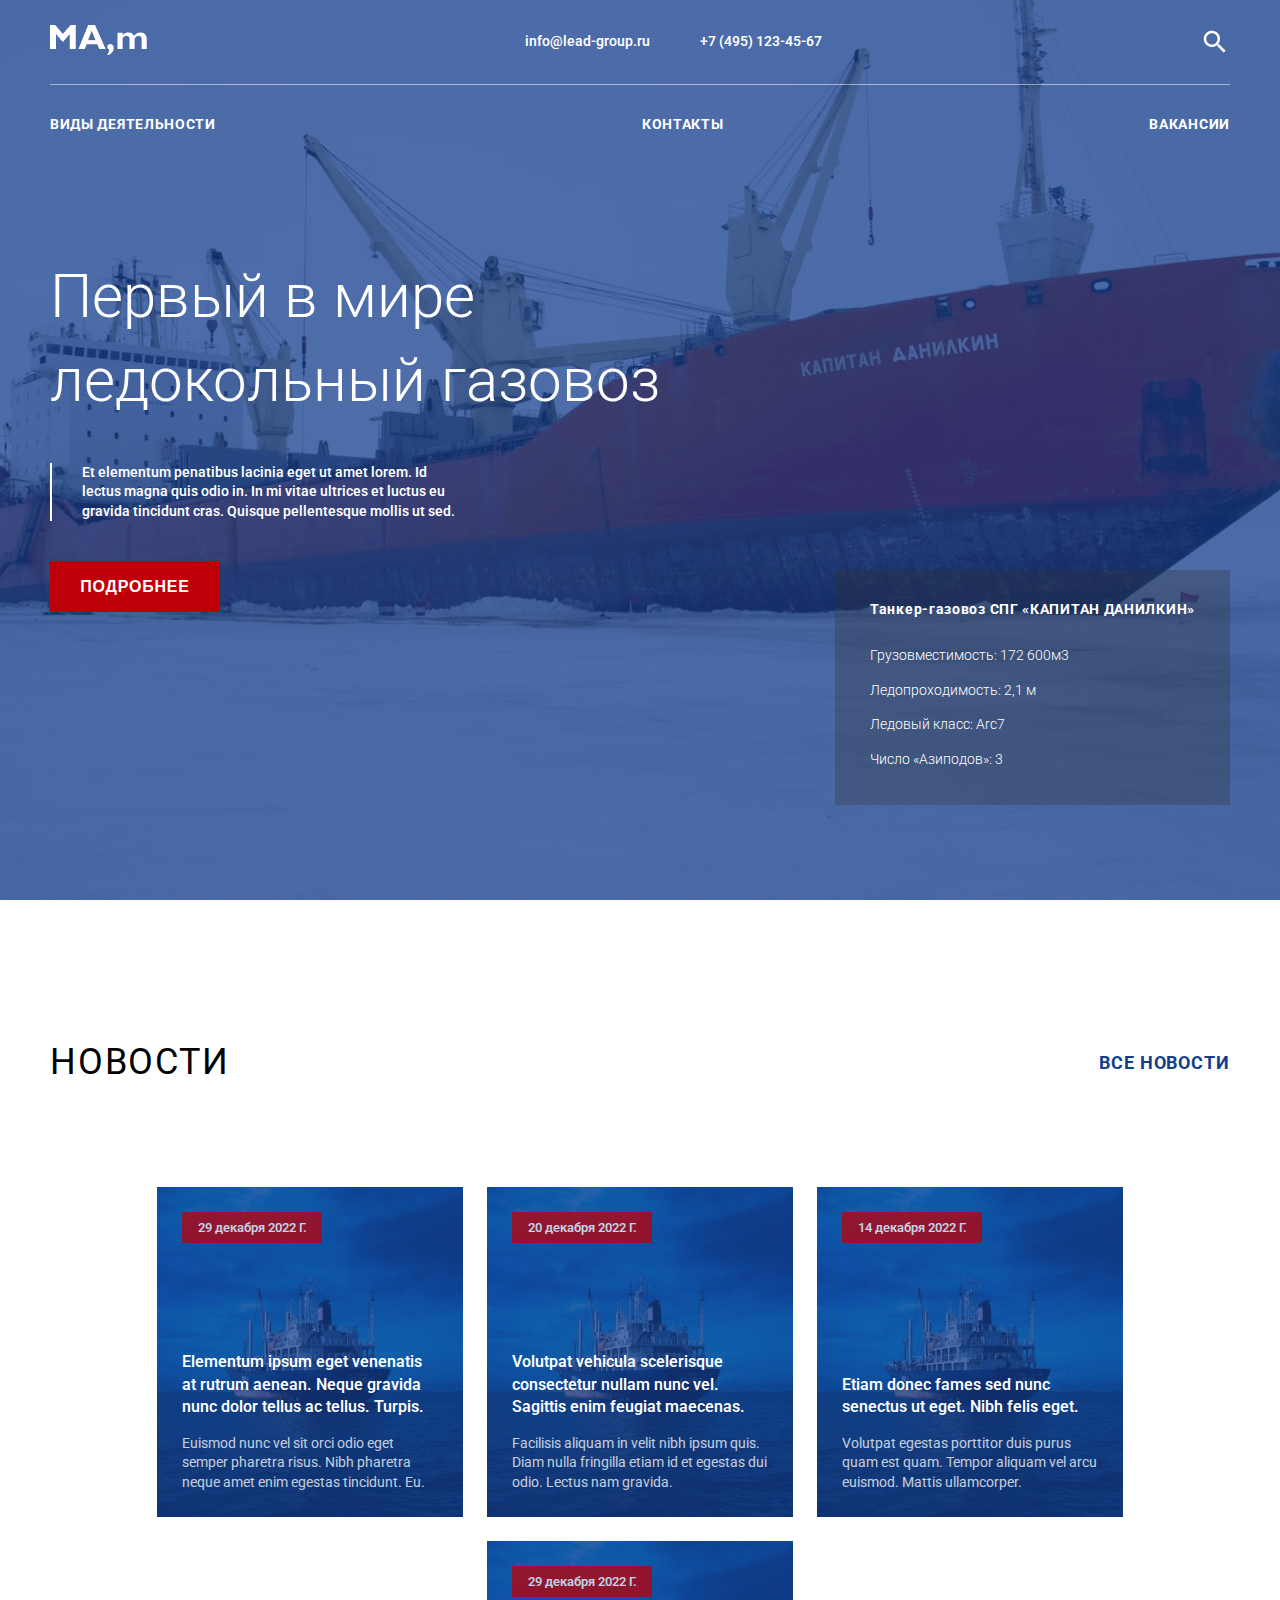
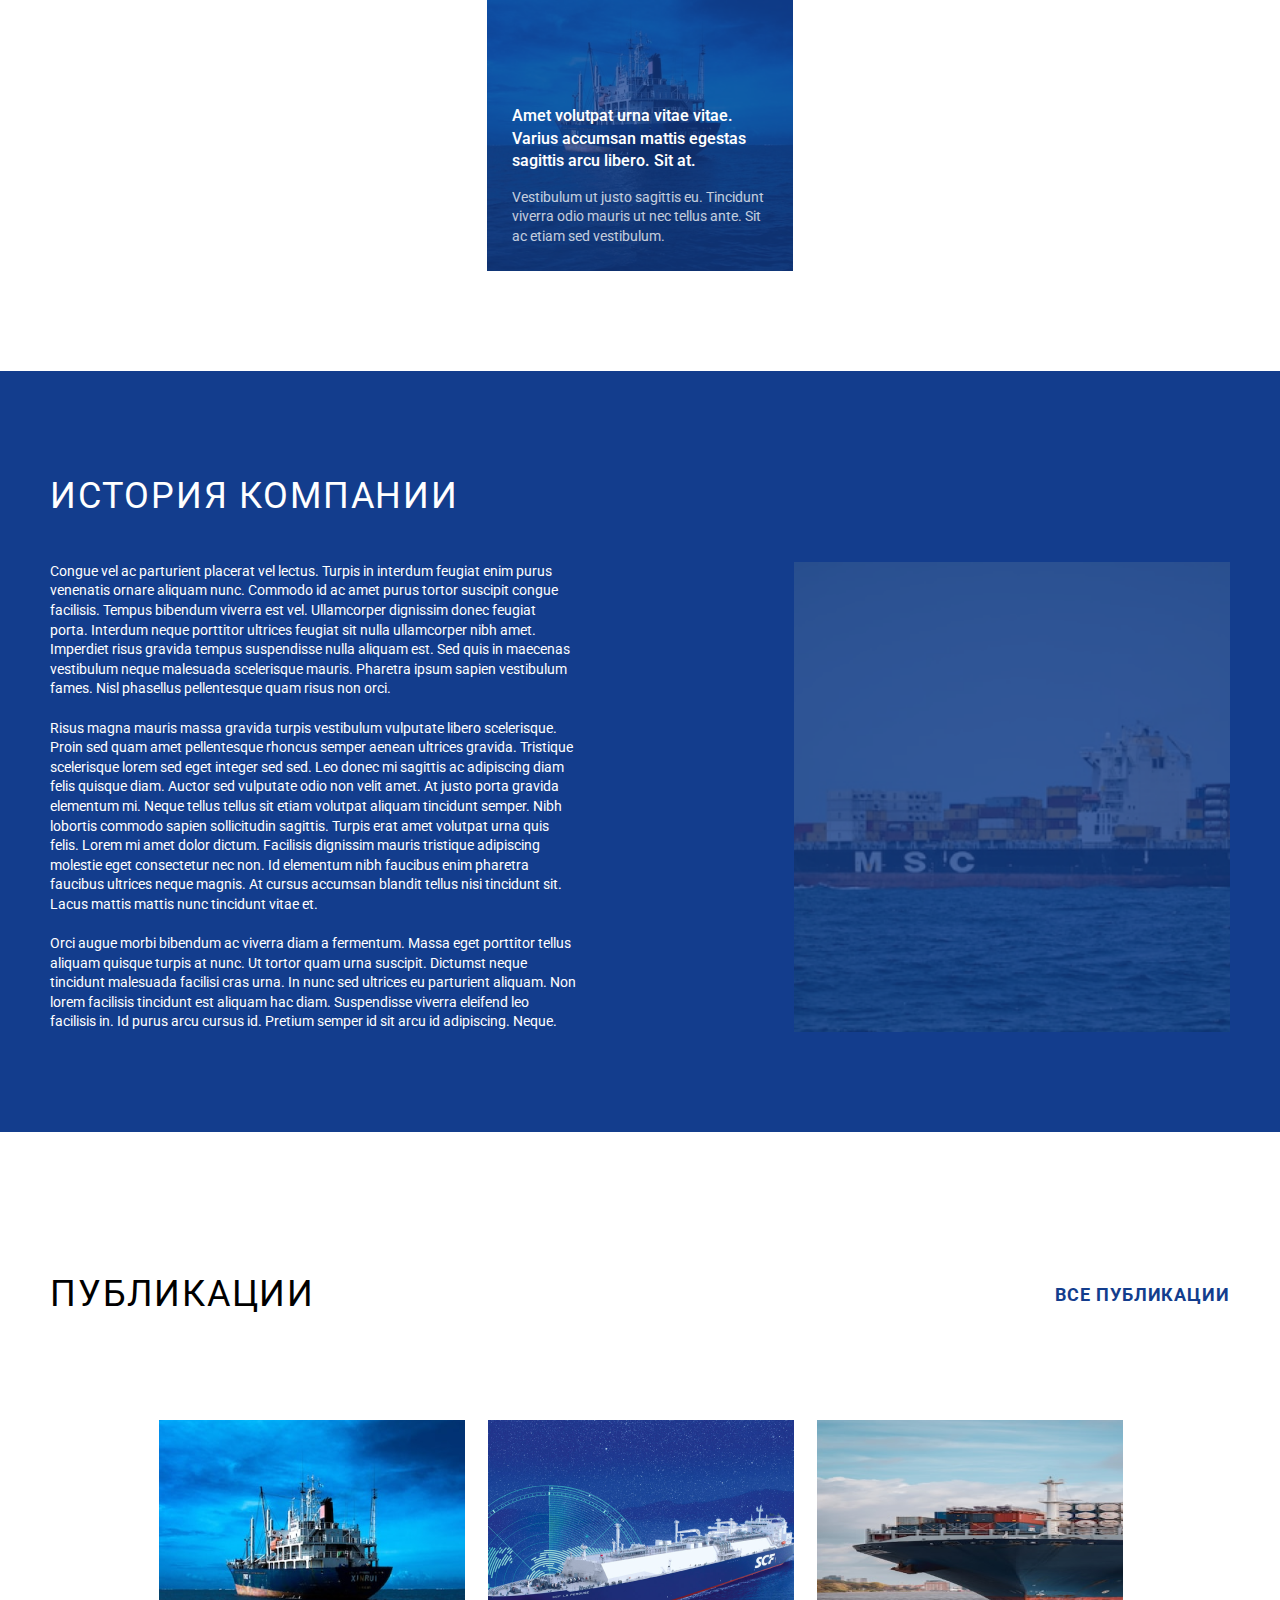
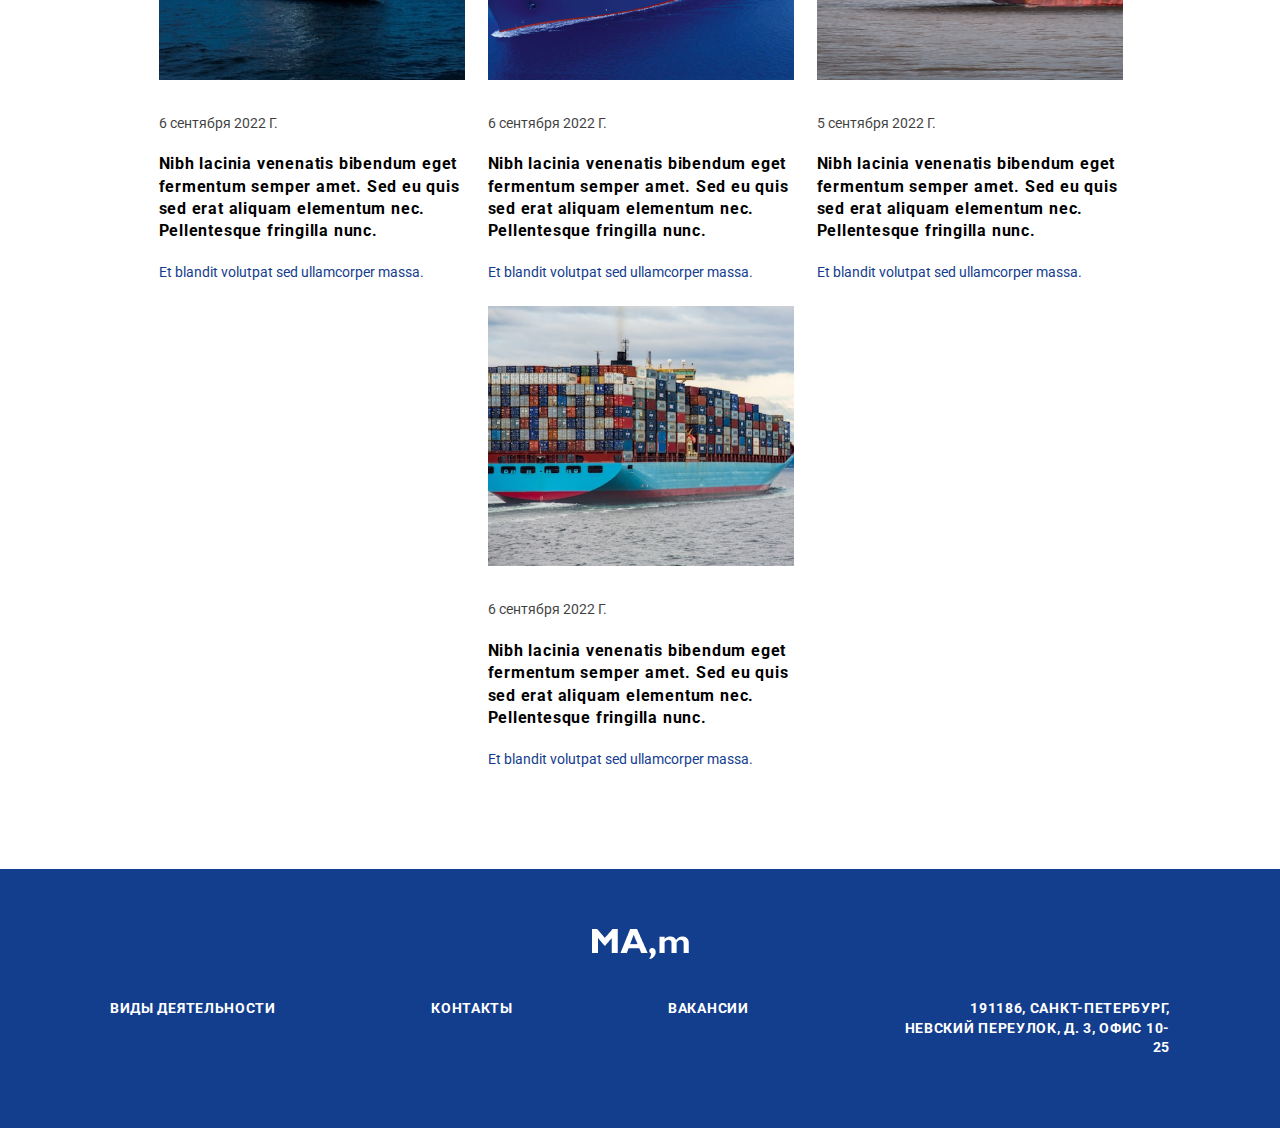
<file: index.html>
<!DOCTYPE html>
<html lang="en">
<head>
    <meta charset="UTF-8">
    <meta name="viewport" content="width=device-width, initial-scale=1.0">
    <title>MA,m</title>
    <link rel="stylesheet" href="style.css">
</head>
<body>
    <header class="header">
        <nav class="header-nav">
            <div class="header-nav-nav1">
                <a href="index.html"><img src="img/logo.png" alt=""></a>

                <div class="header-nav-nav1-contacts">
                    <h5 class="header-nav-nav1-contacts_h5">info@lead-group.ru</h5>
                    <h5 class="header-nav-nav1-contacts_h5">+7 (495) 123-45-67</h5>
                </div>

                <img src="img/loop.png" alt="">
            </div>

            <div class="header-nav-nav2">
                <ul class="header-nav-nav2_ul">
                    <li><a href="about.html" class="lia">Виды деятельности</a></li>
                    <li><a href="contacts.html" class="lia">Контакты</a></li>
                    <li><a href="vacancies.html" class="lia">Вакансии</a></li>
                </ul>
            </div>
        </nav>

        <div class="header-content">
            <div class="header-content-text">
                <h1 class="header-content-text_h1">Первый в мире ледокольный газовоз</h1>
                <p class="header-content-text_p">Et elementum penatibus lacinia eget ut amet lorem. Id lectus magna quis odio in. In mi vitae ultrices et luctus eu gravida tincidunt cras. Quisque pellentesque mollis ut sed.</p>
                <button class="header-content-text_btn">Подробнее</button>
            </div>

            <div class="header-content-info">
                <h2 class="header-content-info_h2">Танкер-газовоз СПГ «КАПИТАН ДАНИЛКИН»</h2>

                <ul class="header-content-info_ul">
                    <li>Грузовместимость: 172 600м3</li>
                    <li>Ледопроходимость:
                        2,1 м</li>
                    <li>Ледовый класс:
                        Arc7</li>
                    <li>Число «Азиподов»:
                        3</li>
                </ul>
            </div>
        </div>
    </header>


    <section class="section1">
        <div class="section1-texts">
            <h2 class="section-texts_h2">Новости</h2>
            <h5 class="section1-texts_h5">Все новости</h5>
        </div>

        <div class="section1-dives">
            <div class="section1-dives-div">
                <h4 class="section1-dives-div_date">29 декабря 2022 Г.</h4>

                <div class="section1-dives-div-texts">
                    <h6 class="section1-dives-div-texts_h6">Elementum ipsum eget venenatis at rutrum aenean. Neque gravida nunc dolor tellus ac tellus. Turpis.</h6>
                    <p class="section1-dives-div-texts_p">Euismod nunc vel sit orci odio eget semper pharetra risus. Nibh pharetra neque amet enim egestas tincidunt. Eu.</p>
                </div>
            </div>
            <div class="section1-dives-div">
                <h4 class="section1-dives-div_date">20 декабря 2022 Г.</h4>

                <div class="section1-dives-div-texts">
                    <h6 class="section1-dives-div-texts_h6">Volutpat vehicula scelerisque consectetur nullam nunc vel. Sagittis enim feugiat maecenas.</h6>
                    <p class="section1-dives-div-texts_p">Facilisis aliquam in velit nibh ipsum quis. Diam nulla fringilla etiam id et egestas dui odio. Lectus nam gravida.</p>
                </div>
            </div>
            <div class="section1-dives-div">
                <h4 class="section1-dives-div_date">14 декабря 2022 Г.</h4>

                <div class="section1-dives-div-texts">
                    <h6 class="section1-dives-div-texts_h6">Etiam donec fames sed nunc senectus ut eget. Nibh felis eget.</h6>
                    <p class="section1-dives-div-texts_p">Volutpat egestas porttitor duis purus quam est quam. Tempor aliquam vel arcu euismod. Mattis ullamcorper.</p>
                </div>
            </div>
            <div class="section1-dives-div">
                <h4 class="section1-dives-div_date">29 декабря 2022 Г.</h4>

                <div class="section1-dives-div-texts">
                    <h6 class="section1-dives-div-texts_h6">Amet volutpat urna vitae vitae. Varius accumsan mattis egestas sagittis arcu libero. Sit at.</h6>
                    <p class="section1-dives-div-texts_p">Vestibulum ut justo sagittis eu. Tincidunt viverra odio mauris ut nec tellus ante. Sit ac etiam sed vestibulum.</p>
                </div>
            </div>
        </div>
    </section>


    <section class="section2">
        <h3 class="section2_h3">История компании</h3>
        <div class="section2-texts">
            <p class="section2_p">Congue vel ac parturient placerat vel lectus. Turpis in interdum feugiat enim purus venenatis ornare aliquam nunc. Commodo id ac amet purus tortor suscipit congue facilisis. Tempus bibendum viverra est vel. Ullamcorper dignissim donec feugiat porta. Interdum neque porttitor ultrices feugiat sit nulla ullamcorper nibh amet. Imperdiet risus gravida tempus suspendisse nulla aliquam est. Sed quis in maecenas vestibulum neque malesuada scelerisque mauris. Pharetra ipsum sapien vestibulum fames. Nisl phasellus pellentesque quam risus non orci. <br> <br>
                Risus magna mauris massa gravida turpis vestibulum vulputate libero scelerisque. Proin sed quam amet pellentesque rhoncus semper aenean ultrices gravida. Tristique scelerisque lorem sed eget integer sed sed. Leo donec mi sagittis ac adipiscing diam felis quisque diam. Auctor sed vulputate odio non velit amet. At justo porta gravida elementum mi. Neque tellus tellus sit etiam volutpat aliquam tincidunt semper. Nibh lobortis commodo sapien sollicitudin sagittis. Turpis erat amet volutpat urna quis felis. Lorem mi amet dolor dictum. Facilisis dignissim mauris tristique adipiscing molestie eget consectetur nec non. Id elementum nibh faucibus enim pharetra faucibus ultrices neque magnis. At cursus accumsan blandit tellus nisi tincidunt sit. Lacus mattis mattis nunc tincidunt vitae et. <br> <br>
                Orci augue morbi bibendum ac viverra diam a fermentum. Massa eget porttitor tellus aliquam quisque turpis at nunc. Ut tortor quam urna suscipit. Dictumst neque tincidunt malesuada facilisi cras urna. In nunc sed ultrices eu parturient aliquam. Non lorem facilisis tincidunt est aliquam hac diam. Suspendisse viverra eleifend leo facilisis in. Id purus arcu cursus id. Pretium semper id sit arcu id adipiscing. Neque.
            </p>
            <img src="img/s2.png" alt="">
        </div>
    </section>


    <section class="section1">
        <div class="section1-texts">
            <h2 class="section-texts_h2">Публикации</h2>
            <h5 class="section1-texts_h5">Все публикации</h5>
        </div>

        <div class="section1-dives">
            <div class="section3-dives-div">
                <img src="img/img.png" alt="">

                <div class="section3-dives-div-text">
                    <h6 class="section3-dives-div-text_h6">6 сентября 2022 Г.</h6>
                    <p class="section3-dives-div-text_p">Nibh lacinia venenatis bibendum eget fermentum semper amet. Sed eu quis sed erat aliquam elementum nec. Pellentesque fringilla nunc.</p>
                    <h5 class="section3-dives-div-text_h5">Et blandit volutpat sed ullamcorper massa.</h5>
                </div>
            </div>
            <div class="section3-dives-div">
                <img src="img/img2.png" alt="">

                <div class="section3-dives-div-text">
                    <h6 class="section3-dives-div-text_h6">6 сентября 2022 Г.</h6>
                    <p class="section3-dives-div-text_p">Nibh lacinia venenatis bibendum eget fermentum semper amet. Sed eu quis sed erat aliquam elementum nec. Pellentesque fringilla nunc.</p>
                    <h5 class="section3-dives-div-text_h5">Et blandit volutpat sed ullamcorper massa.</h5>
                </div>
            </div>
            <div class="section3-dives-div">
                <img src="img/img3.png" alt="">

                <div class="section3-dives-div-text">
                    <h6 class="section3-dives-div-text_h6">5 сентября 2022 Г.</h6>
                    <p class="section3-dives-div-text_p">Nibh lacinia venenatis bibendum eget fermentum semper amet. Sed eu quis sed erat aliquam elementum nec. Pellentesque fringilla nunc.</p>
                    <h5 class="section3-dives-div-text_h5">Et blandit volutpat sed ullamcorper massa.</h5>
                </div>
            </div>
            <div class="section3-dives-div">
                <img src="img/img4.png" alt="">

                <div class="section3-dives-div-text">
                    <h6 class="section3-dives-div-text_h6">6 сентября 2022 Г.</h6>
                    <p class="section3-dives-div-text_p">Nibh lacinia venenatis bibendum eget fermentum semper amet. Sed eu quis sed erat aliquam elementum nec. Pellentesque fringilla nunc.</p>
                    <h5 class="section3-dives-div-text_h5">Et blandit volutpat sed ullamcorper massa.</h5>
                </div>
            </div>
        </div>
    </section>


    <footer class="footer">
        <img src="img/logo.png" alt="">
        <ul class="header-nav-nav2_ul">
            <li><a href="about.html" class="lia">Виды деятельности</a></li>
            <li><a href="contacts.html" class="lia">Контакты</a></li>
            <li><a href="vacancies.html" class="lia">Вакансии</a></li>
            <li class="thirdli">191186, Санкт-Петербург, Невский переулок, д. 3, офис 10-25</li>
        </ul>
    </footer>
</body>
</html>
</file>
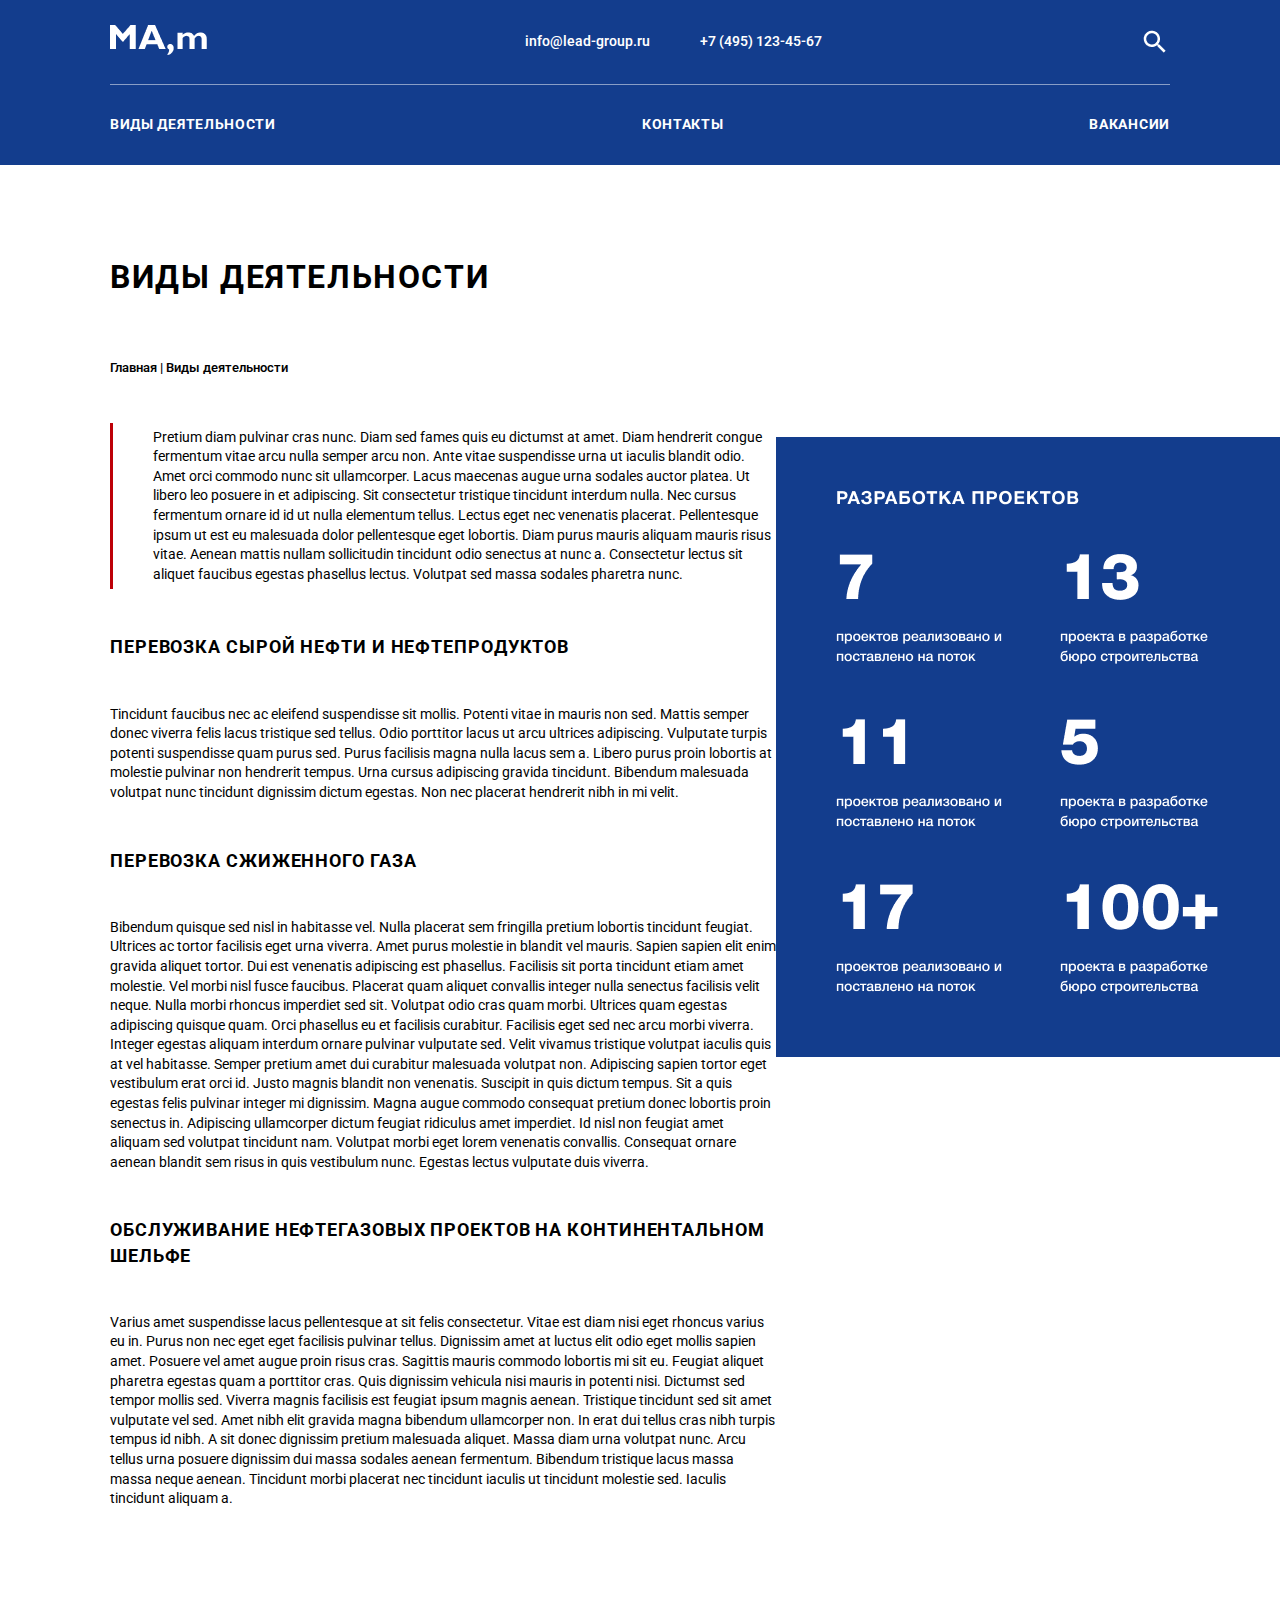
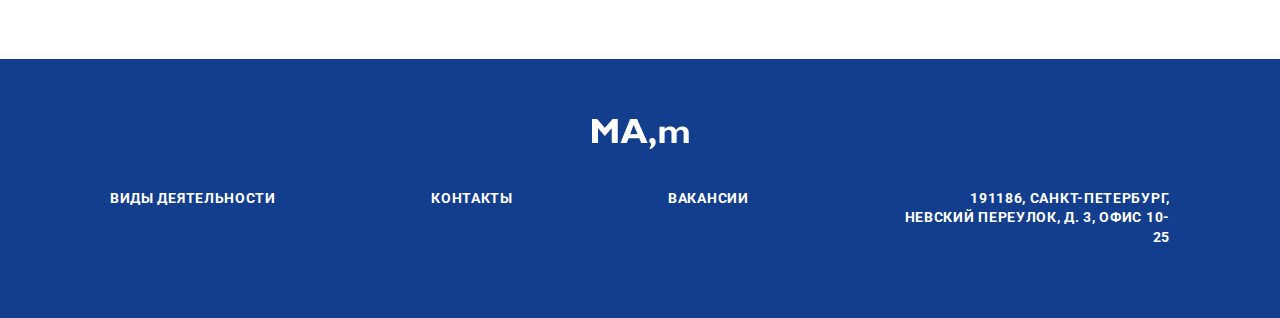
<file: about.html>
<!DOCTYPE html>
<html lang="en">
<head>
    <meta charset="UTF-8">
    <meta name="viewport" content="width=device-width, initial-scale=1.0">
    <title>Виды деятельности</title>
    <link rel="stylesheet" href="style.css">
</head>
<body>
    <nav class="header-nav aboutnav">
        <div class="header-nav-nav1">
            <a href="index.html"><img src="img/logo.png" alt=""></a>

            <div class="header-nav-nav1-contacts">
                <h5 class="header-nav-nav1-contacts_h5">info@lead-group.ru</h5>
                <h5 class="header-nav-nav1-contacts_h5">+7 (495) 123-45-67</h5>
            </div>

            <img src="img/loop.png" alt="">
        </div>

        <div class="header-nav-nav2">
            <ul class="header-nav-nav2_ul">
                <li><a href="about.html" class="lia">Виды деятельности</a></li>
                <li><a href="contacts.html" class="lia">Контакты</a></li>
                <li><a href="vacancies.html" class="lia">Вакансии</a></li>
            </ul>
        </div>
    </nav>


    <section class="about-section1">
        <h1 class="about-section1_h1">Виды деятельности</h1>

        <div class="about-section1-textsimg">
            <div class="about-section1-textsimg-texts">
                <h6 class="about-section1-textsimg-texts_h6">Главная | Виды деятельности</h6>

                <p class="about-section1-textsimg-texts_p p1">
                    Pretium diam pulvinar cras nunc. Diam sed fames quis eu dictumst at amet. Diam hendrerit congue fermentum vitae arcu nulla semper arcu non. Ante vitae suspendisse urna ut iaculis blandit odio. Amet orci commodo nunc sit ullamcorper.
                    Lacus maecenas augue urna sodales auctor platea. Ut libero leo posuere in et adipiscing. Sit consectetur tristique tincidunt interdum nulla. Nec cursus fermentum ornare id id ut nulla elementum tellus. Lectus eget nec venenatis placerat. Pellentesque ipsum ut est eu malesuada dolor pellentesque eget lobortis. Diam purus mauris aliquam mauris risus vitae. Aenean mattis nullam sollicitudin tincidunt odio senectus at nunc a. Consectetur lectus sit aliquet faucibus egestas phasellus lectus. Volutpat sed massa sodales pharetra nunc.
                </p>

                <h3 class="about-section1-textsimg-texts_h3">Перевозка сырой нефти и нефтепродуктов</h3>

                <p class="about-section1-textsimg-texts_p">
                    Tincidunt faucibus nec ac eleifend suspendisse sit mollis. Potenti vitae in mauris non sed. Mattis semper donec viverra felis lacus tristique sed tellus. Odio porttitor lacus ut arcu ultrices adipiscing. Vulputate turpis potenti suspendisse quam purus sed. Purus facilisis magna nulla lacus sem a. Libero purus proin lobortis at molestie pulvinar non hendrerit tempus. Urna cursus adipiscing gravida tincidunt. Bibendum malesuada volutpat nunc tincidunt dignissim dictum egestas. Non nec placerat hendrerit nibh in mi velit.
                </p>

                <h3 class="about-section1-textsimg-texts_h3">Перевозка сжиженного газа</h3>

                <p class="about-section1-textsimg-texts_p">
                    Bibendum quisque sed nisl in habitasse vel. Nulla placerat sem fringilla pretium lobortis tincidunt feugiat. Ultrices ac tortor facilisis eget urna viverra. Amet purus molestie in blandit vel mauris. Sapien sapien elit enim gravida aliquet tortor. Dui est venenatis adipiscing est phasellus. Facilisis sit porta tincidunt etiam amet molestie. Vel morbi nisl fusce faucibus.
                    Placerat quam aliquet convallis integer nulla senectus facilisis velit neque. Nulla morbi rhoncus imperdiet sed sit. Volutpat odio cras quam morbi. Ultrices quam egestas adipiscing quisque quam. Orci phasellus eu et facilisis curabitur. Facilisis eget sed nec arcu morbi viverra.
                    Integer egestas aliquam interdum ornare pulvinar vulputate sed. Velit vivamus tristique volutpat iaculis quis at vel habitasse. Semper pretium amet dui curabitur malesuada volutpat non. Adipiscing sapien tortor eget vestibulum erat orci id. Justo magnis blandit non venenatis. Suscipit in quis dictum tempus. Sit a quis egestas felis pulvinar integer mi dignissim. Magna augue commodo consequat pretium donec lobortis proin senectus in. Adipiscing ullamcorper dictum feugiat ridiculus amet imperdiet. Id nisl non feugiat amet aliquam sed volutpat tincidunt nam. Volutpat morbi eget lorem venenatis convallis. Consequat ornare aenean blandit sem risus in quis vestibulum nunc. Egestas lectus vulputate duis viverra.
                </p>

                <h3 class="about-section1-textsimg-texts_h3">Обслуживание нефтегазовых проектов на континентальном шельфе</h3>

                <p class="about-section1-textsimg-texts_p">
                    Varius amet suspendisse lacus pellentesque at sit felis consectetur. Vitae est diam nisi eget rhoncus varius eu in. Purus non nec eget eget facilisis pulvinar tellus. Dignissim amet at luctus elit odio eget mollis sapien amet. Posuere vel amet augue proin risus cras. Sagittis mauris commodo lobortis mi sit eu. Feugiat aliquet pharetra egestas quam a porttitor cras. Quis dignissim vehicula nisi mauris in potenti nisi. Dictumst sed tempor mollis sed. Viverra magnis facilisis est feugiat ipsum magnis aenean. Tristique tincidunt sed sit amet vulputate vel sed.
                    Amet nibh elit gravida magna bibendum ullamcorper non. In erat dui tellus cras nibh turpis tempus id nibh. A sit donec dignissim pretium malesuada aliquet. Massa diam urna volutpat nunc. Arcu tellus urna posuere dignissim dui massa sodales aenean fermentum. Bibendum tristique lacus massa massa neque aenean. Tincidunt morbi placerat nec tincidunt iaculis ut tincidunt molestie sed. Iaculis tincidunt aliquam a.
                </p>
            </div>

            <img src="img/nubmers.png" alt="" class="about-section1-textsimg_img">
        </div>
    </section>


    <footer class="footer">
        <img src="img/logo.png" alt="">
        <ul class="header-nav-nav2_ul">
            <li><a href="about.html" class="lia">Виды деятельности</a></li>
            <li><a href="contacts.html" class="lia">Контакты</a></li>
            <li><a href="vacancies.html" class="lia">Вакансии</a></li>
            <li class="thirdli">191186, Санкт-Петербург, Невский переулок, д. 3, офис 10-25</li>
        </ul>
    </footer>
</body>
</html>
</file>
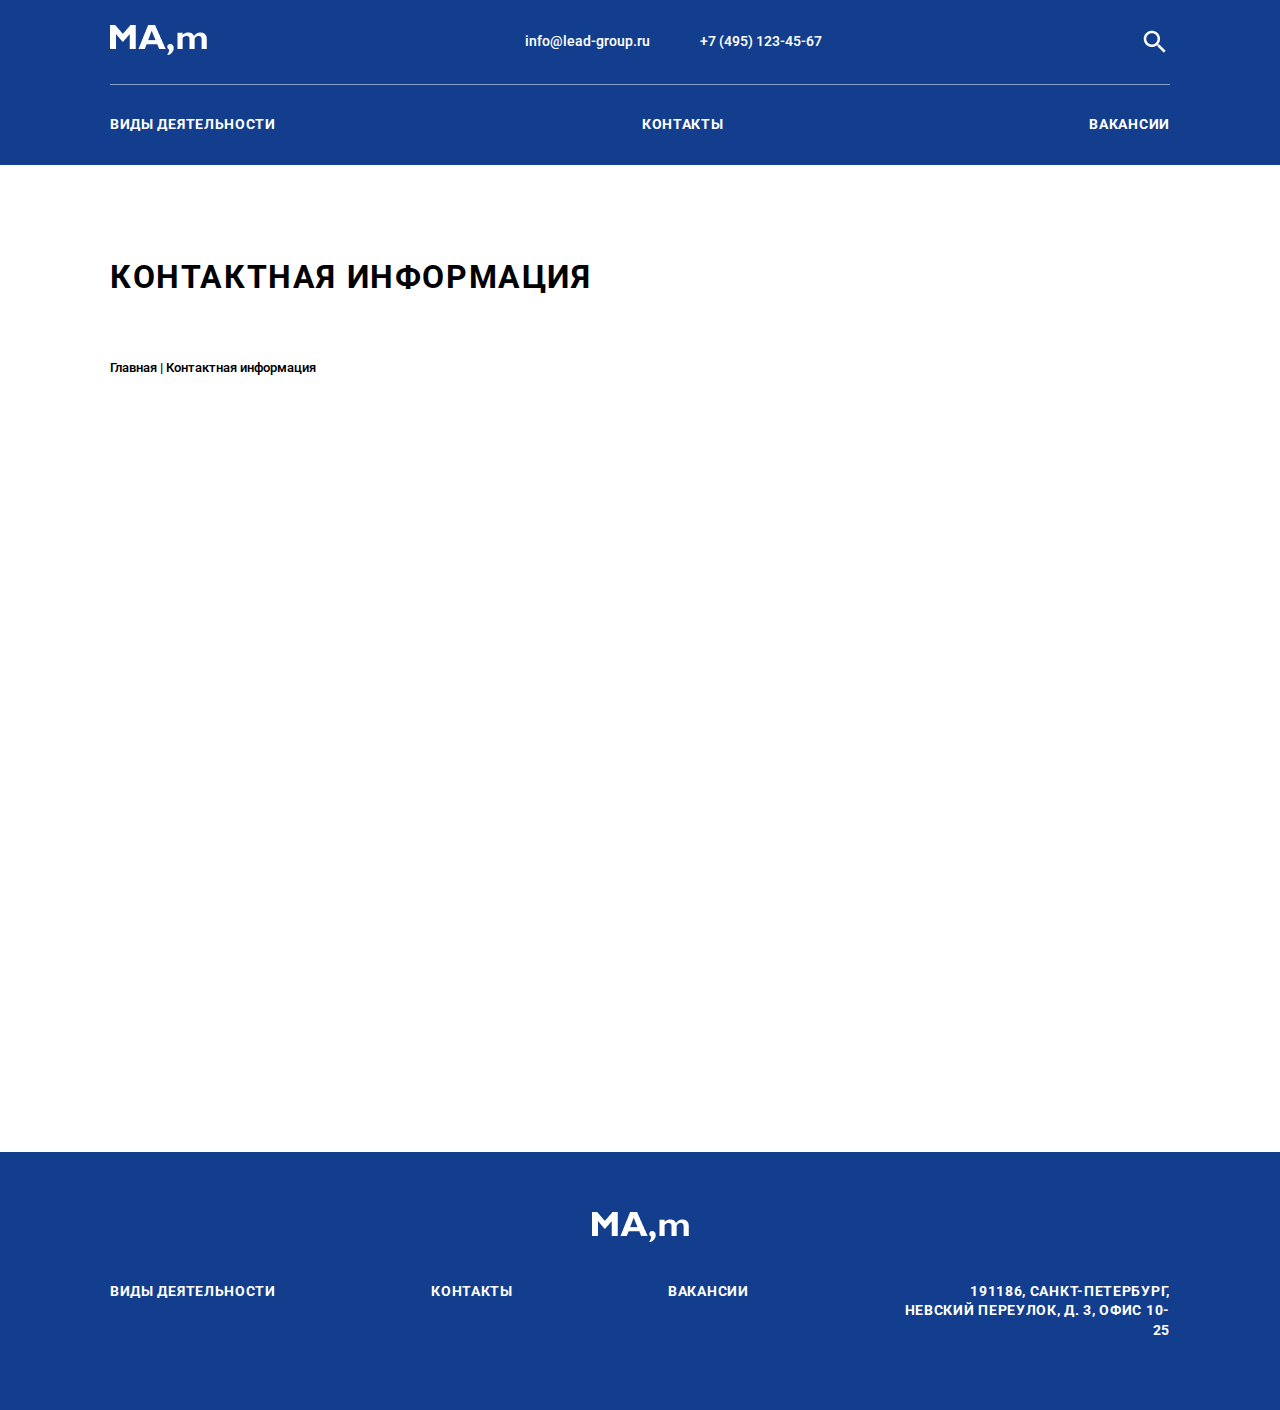
<file: contacts.html>
<!DOCTYPE html>
<html lang="en">
<head>
    <meta charset="UTF-8">
    <meta name="viewport" content="width=device-width, initial-scale=1.0">
    <title>Contacts</title>
    <link rel="stylesheet" href="style.css">
</head>
<body>
    <nav class="header-nav aboutnav">
        <div class="header-nav-nav1">
            <a href="index.html"><img src="img/logo.png" alt=""></a>

            <div class="header-nav-nav1-contacts">
                <h5 class="header-nav-nav1-contacts_h5">info@lead-group.ru</h5>
                <h5 class="header-nav-nav1-contacts_h5">+7 (495) 123-45-67</h5>
            </div>

            <img src="img/loop.png" alt="">
        </div>

        <div class="header-nav-nav2">
            <ul class="header-nav-nav2_ul">
                <li><a href="about.html" class="lia">Виды деятельности</a></li>
                <li><a href="contacts.html" class="lia">Контакты</a></li>
                <li><a href="vacancies.html" class="lia">Вакансии</a></li>
            </ul>
        </div>
    </nav>


    <section class="about-section1">
        <h1 class="about-section1_h1">контактная информация</h1>

        <div class="about-section1-textsimg">
            <div class="about-section1-textsimg-texts">
                <h6 class="about-section1-textsimg-texts_h6">Главная | Контактная информация</h6>
            </div>
        </div>

        <iframe src="https://www.google.com/maps/embed?pb=!1m18!1m12!1m3!1d511641.75356595265!2d29.4353582803275!3d59.938769368031!2m3!1f0!2f0!3f0!3m2!1i1024!2i768!4f13.1!3m3!1m2!1s0x4696378cc74a65ed%3A0x6dc7673fab848eff!2z0KHQsNC90LrRgi3Qn9C10YLQtdGA0LHRg9GA0LMsINCg0L7RgdGB0LjRjw!5e0!3m2!1sru!2s!4v1733164732946!5m2!1sru!2s" width="600" height="450" style="border:0;" allowfullscreen="" loading="lazy" referrerpolicy="no-referrer-when-downgrade"></iframe>
    </section>


    <footer class="footer">
        <img src="img/logo.png" alt="">
        <ul class="header-nav-nav2_ul">
            <li><a href="about.html" class="lia">Виды деятельности</a></li>
            <li><a href="contacts.html" class="lia">Контакты</a></li>
            <li><a href="vacancies.html" class="lia">Вакансии</a></li>
            <li class="thirdli">191186, Санкт-Петербург, Невский переулок, д. 3, офис 10-25</li>
        </ul>
    </footer>
</body>
</html>
</file>
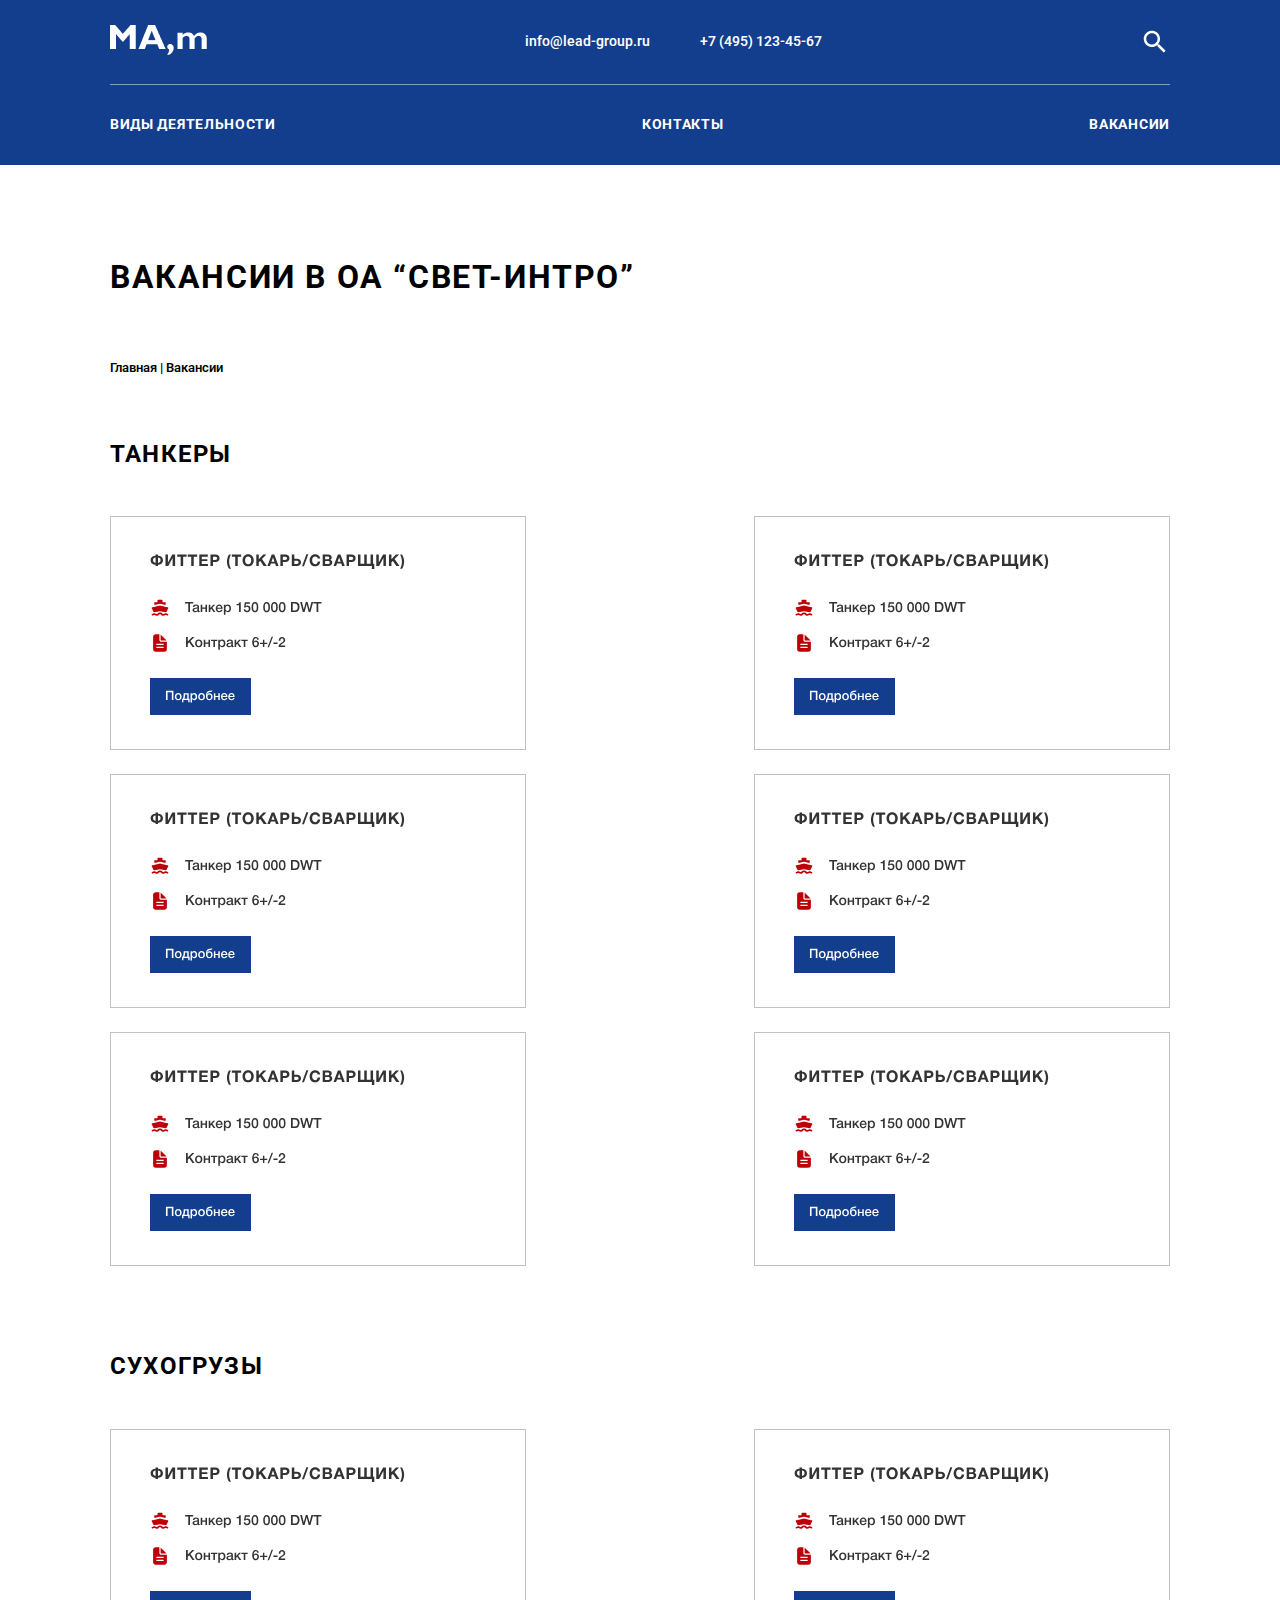
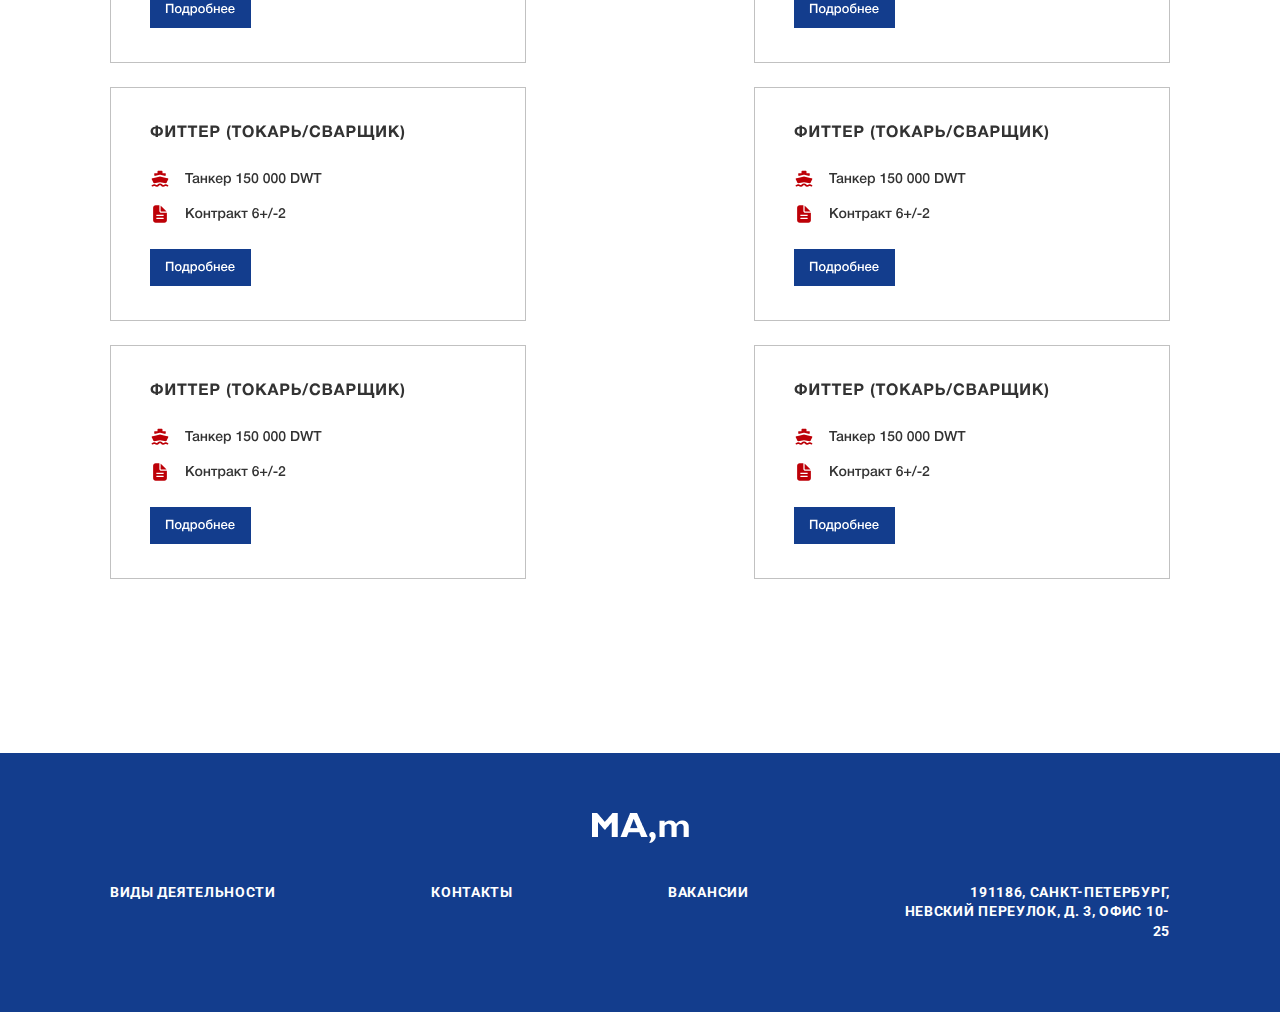
<file: vacancies.html>
<!DOCTYPE html>
<html lang="en">
<head>
    <meta charset="UTF-8">
    <meta name="viewport" content="width=device-width, initial-scale=1.0">
    <title>Vacancies</title>
    <link rel="stylesheet" href="style.css">
</head>
<body>
    <nav class="header-nav aboutnav">
        <div class="header-nav-nav1">
            <a href="index.html"><img src="img/logo.png" alt=""></a>

            <div class="header-nav-nav1-contacts">
                <h5 class="header-nav-nav1-contacts_h5">info@lead-group.ru</h5>
                <h5 class="header-nav-nav1-contacts_h5">+7 (495) 123-45-67</h5>
            </div>

            <img src="img/loop.png" alt="">
        </div>

        <div class="header-nav-nav2">
            <ul class="header-nav-nav2_ul">
                <li><a href="about.html" class="lia">Виды деятельности</a></li>
                <li><a href="contacts.html" class="lia">Контакты</a></li>
                <li><a href="vacancies.html" class="lia">Вакансии</a></li>
            </ul>
        </div>
    </nav>


    <section class="about-section1">
        <h1 class="about-section1_h1">Вакансии в ОА “СВЕТ-ИНТРО”</h1>

        <div class="about-section1-textsimg">
            <div class="about-section1-textsimg-texts">
                <h6 class="about-section1-textsimg-texts_h6">Главная | Вакансии</h6>
            </div>
        </div>

        <div class="about-section1-vacancies">
            <h2 class="about-section1-vacancies_h2">Танкеры</h2>

            <div class="about-section1-vacancies-dives">
                <img src="img/vakancy-item.svg" alt="">
                <img src="img/vakancy-item.svg" alt="">
                <img src="img/vakancy-item.svg" alt="">
                <img src="img/vakancy-item.svg" alt="">
                <img src="img/vakancy-item.svg" alt="">
                <img src="img/vakancy-item.svg" alt="">
            </div>
        </div>

        <div class="about-section1-vacancies">
            <h2 class="about-section1-vacancies_h2">Сухогрузы</h2>

            <div class="about-section1-vacancies-dives">
                <img src="img/vakancy-item.svg" alt="">
                <img src="img/vakancy-item.svg" alt="">
                <img src="img/vakancy-item.svg" alt="">
                <img src="img/vakancy-item.svg" alt="">
                <img src="img/vakancy-item.svg" alt="">
                <img src="img/vakancy-item.svg" alt="">
            </div>
        </div>
    </section>


    <footer class="footer">
        <img src="img/logo.png" alt="">
        <ul class="header-nav-nav2_ul">
            <li><a href="about.html" class="lia">Виды деятельности</a></li>
            <li><a href="contacts.html" class="lia">Контакты</a></li>
            <li><a href="vacancies.html" class="lia">Вакансии</a></li>
            <li class="thirdli">191186, Санкт-Петербург, Невский переулок, д. 3, офис 10-25</li>
        </ul>
    </footer>
</body>
</html>
</file>
<file: style.css>
@import url('https://fonts.googleapis.com/css2?family=DM+Serif+Display:ital@0;1&family=Inter:ital,opsz,wght@0,14..32,100..900;1,14..32,100..900&family=Livvic:ital,wght@0,100;0,200;0,300;0,400;0,500;0,600;0,700;0,900;1,100;1,200;1,300;1,400;1,500;1,600;1,700;1,900&family=Montserrat:ital,wght@0,100..900;1,100..900&family=Nunito+Sans:ital,opsz,wght@0,6..12,200..1000;1,6..12,200..1000&family=Open+Sans:ital,wght@0,300..800;1,300..800&family=Outfit:wght@100..900&family=Poppins:ital,wght@0,100;0,200;0,300;0,400;0,500;0,600;0,700;0,800;0,900;1,100;1,200;1,300;1,400;1,500;1,600;1,700;1,800;1,900&family=Public+Sans:ital,wght@0,100..900;1,100..900&family=Quantico:ital,wght@0,400;0,700;1,400;1,700&family=Roboto:ital,wght@0,100;0,300;0,400;0,500;0,700;0,900;1,100;1,300;1,400;1,500;1,700;1,900&display=swap');

* {
    margin: 0;
    padding: 0;
    box-sizing: border-box;
    list-style: none;
    text-decoration: none;
}

body {
    font-family: "Roboto", sans-serif;
}

.header {
    width: 100%;
    min-height: 900px;
    padding: 0 110px 100px 110px;
    background-image: url(img/background.png);
    background-size: cover;
    background-position: center;
    background-repeat: no-repeat;
    color: white;
}

.header-nav-nav1 {
    width: 100%;
    padding-top: 25px;
    padding-bottom: 25px;
    display: flex;
    align-items: center;
    justify-content: space-between;
    border-bottom: 1px solid #FFFFFF80;
}

.header-nav-nav1-contacts {
    display: flex;
    gap: 50px;
}

.header-nav-nav1-contacts_h5 {
    font-weight: 550;
    font-size: 14px;
    line-height: 19.6px;
}

.header-nav-nav2 {
    width: 100%;
    padding-top: 30px;
}

.header-nav-nav2_ul {
    display: flex;
    justify-content: space-between;
}

.header-nav-nav2_ul li {
    font-weight: 700;
    font-size: 14px;
    line-height: 19.6px;
    letter-spacing: 0.05em;
    text-transform: uppercase;
    transition: all 0.3s;
}

.header-nav-nav2_ul li:hover {
    transform: translate(0, -10px);
}

.header-content {
    margin-top: 120px;
    display: flex;
    justify-content: space-between;
}

.header-content-text {
    display: flex;
    flex-direction: column;
    gap: 40px;
}

.header-content-text_h1 {
    font-size: 60px;
    font-weight: 300;
    line-height: 84px;
    max-width: 636px;
}

.header-content-text_p {
    font-size: 14px;
    font-weight: 550;
    line-height: 19.6px;
    max-width: 416px;
    padding-left: 30px;
    border-left: 2px solid white;
}

.header-content-text_btn {
    width: 170px;
    height: 51px;
    background-color: #BD0007;
    border: none;
    font-size: 16px;
    font-weight: 700;
    line-height: 22.4px;
    letter-spacing: 0.05em;
    color: white;
    text-transform: uppercase;
    transition: all 0.3s;
}

.header-content-text_btn:hover {
    color: #BD0007;
    background-color: white;
}

.header-content-info {
    max-width: 526px;
    height: 235px;
    background-color: #3333334D;
    padding: 30px 35px 35px 35px;
    display: flex;
    flex-direction: column;
    justify-content: space-between;
    transform: translate(0, 315px);
}

.header-content-info_h2 {
    font-weight: 700;
    font-size: 14px;
    line-height: 19.6px;
    letter-spacing: 0.05em;
}

.header-content-info_ul {
    display: flex;
    flex-direction: column;
    gap: 15px;
}

.header-content-info_ul li {
    font-size: 14px;
    font-weight: 300;
    line-height: 19.6px;
}

.section1 {
    width: 100%;
    padding: 137px 110px 160px 110px;
}

.section1-texts {
    display: flex;
    align-items: center;
    justify-content: space-between;
    flex-wrap: wrap;
}

.section-texts_h2 {
    text-transform: uppercase;
    font-weight: 400;
    font-size: 36px;
    line-height: 50.4px;
    letter-spacing: 0.05em;
}

.section1-texts_h5 {
    font-weight: 700;
    font-size: 18px;
    line-height: 25.2px;
    letter-spacing: 0.05em;
    text-transform: uppercase;
    color: #133D8D;
}

.section1-dives {
    margin-top: 100px;
    display: flex;
    gap: 24px;
    flex-wrap: wrap;
    justify-content: center;
}

.section1-dives-div {
    width: 306px;
    height: 330px;
    background-image: url(img/bg.png);
    background-size: cover;
    background-repeat: no-repeat;
    padding: 25px;
    display: flex;
    flex-direction: column;
    justify-content: space-between;
}

.section1-dives-div_date {
    width: 140px;
    height: 31px;
    font-size: 13px;
    font-weight: 550;
    line-height: 18.2px;
    opacity: 75%;
    color: white;
    background-color: #BD0007;
    text-align: center;
    align-content: center;
}

.section1-dives-div-texts {
    display: flex;
    flex-direction: column;
    gap: 15px;
}

.section1-dives-div-texts_h6 {
    font-weight: 550;
    font-size: 16px;
    line-height: 22.4px;
    width: 252px;
    color: white;
}

.section1-dives-div-texts_p {
    font-weight: 400;
    font-size: 14px;
    line-height: 19.6px;
    opacity: 75%;
    color: white;
}

.section2 {
    width: 100%;
    background-color: #133D8D;
    padding: 120px 110px 120px 110px;
}

.section2_h3 {
    font-weight: 400;
    font-size: 36px;
    line-height: 50.4px;
    letter-spacing: 0.05em;
    text-transform: uppercase;
    color: white;
}

.section2-texts {
    margin-top: 40px;
    display: flex;
    justify-content: space-between;
}

.section2_p {
    font-weight: 400;
    font-size: 14px;
    line-height: 19.6px;
    color: white;
    max-width: 526px;
}

.section2-texts img {
    height: 470.4px;
}

.section3-dives-div {
    width: 305px;
}

.section3-dives-div-text {
    margin-top: 30px;
    display: flex;
    flex-direction: column;
    gap: 20px;
}

.section3-dives-div-text_h6 {
    opacity: 75%;
    font-size: 14px;
    font-weight: 400;
    line-height: 19.6px;
}

.section3-dives-div-text_p {
    font-weight: 700;
    font-size: 16px;
    line-height: 22.4px;
    letter-spacing: 0.05em;
}

.section3-dives-div-text_h5 {
    font-weight: 400;
    font-size: 14px;
    line-height: 19.6px;
    color: #133D8D;
}

.footer {
    width: 100%;
    padding: 60px 110px 70px 110px;
    background-color: #133D8D;
    display: flex;
    flex-direction: column;
    justify-content: center;
    align-items: center;
    gap: 40px;
}

.footer ul {
    width: 100%;
    justify-content: space-between;
}

.footer ul li {
    color: white;
}

.thirdli {
    max-width: 266px;
    font-weight: 400;
    font-size: 13px;
    line-height: 19.6px;
    text-align: end;
}

.lia {
    color: white;
}

.aboutnav {
    background-color: #133D8D;
    padding-right: 110px;
    padding-left: 110px;
    padding-bottom: 30px;
    color: white;
}

.about-section1 {
    padding: 90px 110px 150px 110px;  
}

.about-section1_h1 {
    text-transform: uppercase;
    font-weight: 700;
    font-size: 32px;
    line-height: 44.8px;
    letter-spacing: 0.05em;
}

.about-section1-textsimg {
    margin-top: 60px;
    display: flex;
    justify-content: space-between;
    align-items: start;
}

.about-section1-textsimg-texts {
    display: flex;
    flex-direction: column;
    gap: 45px;
}

.about-section1-textsimg-texts_h6 {
    font-weight: 550;
    font-size: 13px;
    line-height: 18.2px;
}

.about-section1-textsimg-texts_p {
    max-width: 666px;
    font-weight: 400;
    font-size: 14px;
    line-height: 19.6px;
}

.p1 {
    width: 746px;
    padding-top: 5px;
    padding-bottom: 5px;
    padding-left: 40px;
    border-left: 3px solid #BD0007;
}

.about-section1-textsimg-texts_h3 {
    width: 666px;
    font-weight: 700;
    font-size: 18px;
    line-height: 25.2px;
    letter-spacing: 0.05em;
    text-transform: uppercase;
}

.about-section1-textsimg_img {
    transform: translate(0, 78px);
}

iframe {
    width: 100%;
    height: 560px;
    margin-top: 60px;
}

.about-section1-vacancies {
    margin-top: 60px;
}

.about-section1-vacancies_h2 {
    text-transform: uppercase;
    font-weight: 700;
    font-size: 24px;
    line-height: 33.6px;
    letter-spacing: 0.05em;
}

.about-section1-vacancies-dives {
    margin-top: 45px;
    display: flex;
    flex-wrap: wrap;
    justify-content: space-between;
}

.about-section1-vacancies-dives img {
    width: 416px;
    margin-bottom: 24px;
    transition: all 0.3s;
}

.about-section1-vacancies-dives img:hover {
    width: 460px;
}

@media (max-width: 1399.98px) {
    .header, .section1, .section2 {
        padding: 0 50px 100px 50px;
    }
    .section1 {
        padding-top: 137px;
    }
    .section2 {
        padding-top: 100px;
    }
}

@media (max-width: 1279px) {
    .header-content {
        flex-direction: column;
        justify-content: center;
        align-items: center;
        gap: 50px;
    }
    .header-content-info {
        transform: none;
    }
    .header-content-text {
        align-items: center;
        text-align: center;
    }
}

@media (max-width: 991.98px) {
    .header, .section1, .section2 {
        padding: 0 20px 100px 20px;
    }
    .section1 {
        padding-top: 137px;
    }
    .section2 {
        padding-top: 100px;
    }
    .section2-texts img {
        display: none;
    }
}

@media (max-width: 575.98px) {
    .header-nav-nav1-contacts {
        display: none;
    }
    .header-nav-nav2_ul {
        flex-wrap: wrap;
        justify-content: center;
        gap: 20px;
    }
    .header-content-text_h1 {
        font-size: 50px;
        font-weight: 280;
        line-height: 65px;
        font-family: "Roboto", sans-serif;
    }
}
</file>
